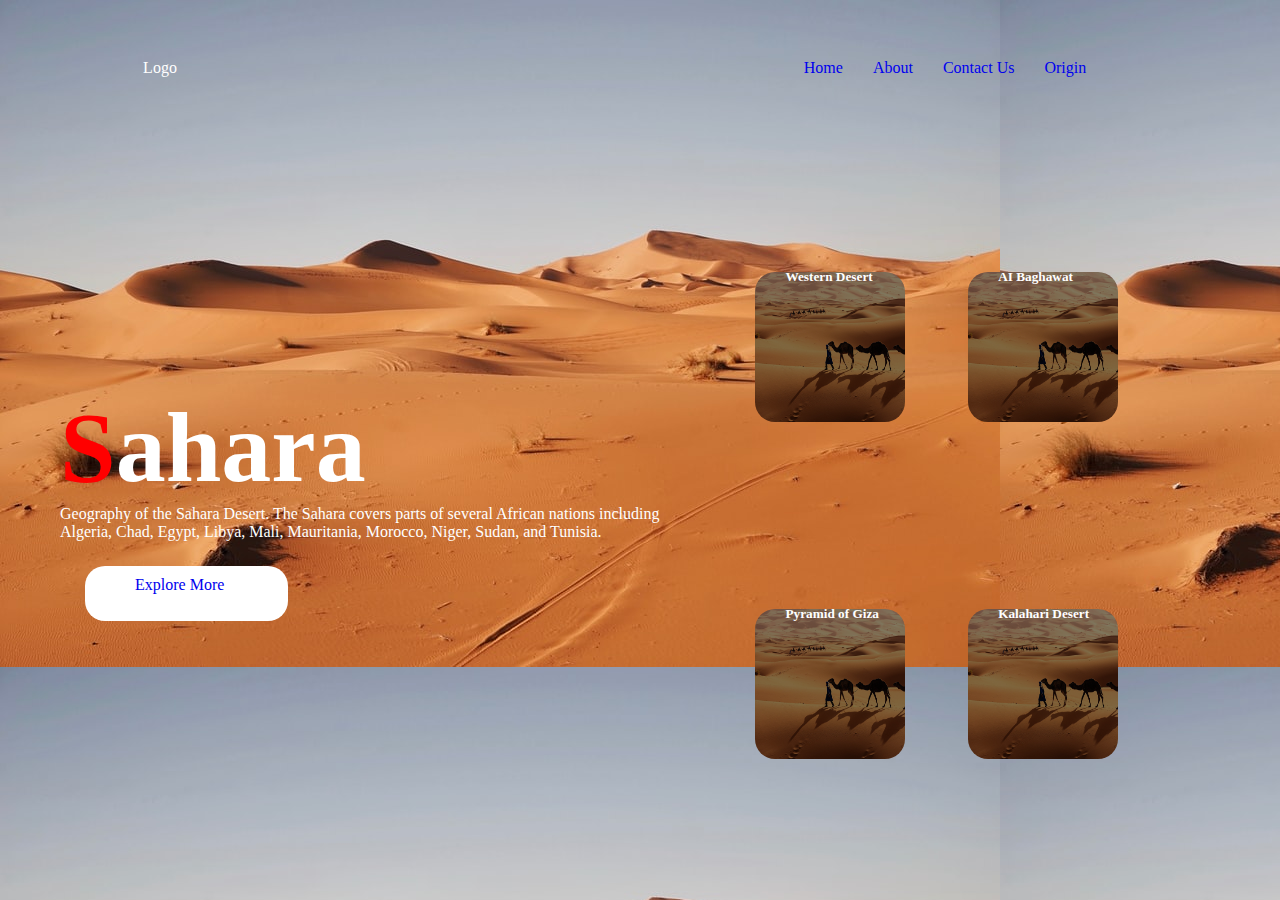
<file: index.html>
<!DOCTYPE html>
<html lang="en">

<head>
    <meta charset="UTF-8">
    <meta http-equiv="X-UA-Compatible" content="IE=edge">
    <meta name="viewport" content="width=device-width, initial-scale=1.0">
    <link rel="stylesheet" href="index.css">
    <title>Document</title>
</head>

<body>
    <header>
        <nav>
            <div class="logo">Logo</div>
            <div class="menu">
                <ul class="right-menu">
                    <li><a href="index.html">Home</a></li>
                    <li><a href="#">About</a></li>
                    <li><a href="contact.html">Contact Us</a></li>
                    <li><a href="#">Origin</a></li>
                  </ul>
            </div>

        </nav>
        <main>
            <div class="des">
                <h1>Sahara</h1>
                <p>Geography of the Sahara Desert. The Sahara covers parts of several African nations including Algeria,
                    Chad, Egypt, Libya, Mali, Mauritania,
                    Morocco, Niger, Sudan, and Tunisia. </p>
                <a href="explore.html" class="explore">Explore More</a>
            </div>
            <div class="photos">
                <div class="photos1">
                    <div class="photos12">
                        <a href="bottle.html" id="bottle"><img src="image/SaharaDesert.jpg" alt="bottle"
                                class="thumbnails" /></a>
                        <h5 class="txt1">Western Desert</h5>
                    </div>
                    <div class="photos12">
                        <a href="bottle.html" id="bottle"><img src="image/SaharaDesert.jpg" alt="bottle"
                                class="thumbnails" /></a>
                        <h5 class="txt1">AI Baghawat</h5>
                    </div>
                </div>


                <div class="photos1">
                    <div class="photos12">
                        <a href="bottle.html" id="bottle"><img src="image/SaharaDesert.jpg" alt="bottle"
                                class="thumbnails" /></a>
                        <h5 class="txt1">Pyramid of Giza</h5>
                    </div>
                    <div class="photos12">
                        <a href="bottle.html" id="bottle"><img src="image/SaharaDesert.jpg" alt="bottle"
                                class="thumbnails" /></a>
                        <h5 class="txt1">Kalahari Desert</h5>
                    </div>
                </div>
            </div>


        </main>
    </header>
</body>

</html>
</file>
<file: index.css>
*{
    padding:0%;
    margin:0%;
    text-decoration: none;
}
body{
    background-color: red;
    background-image: url("image/photo.jpg");
    

}
Header{
    
    color: white;
    

}
nav{
    
    display: flex;
    justify-content: space-between;
    width:100%;
    height: 15vh;
}
ul{
    display: flex;
    justify-content: flex-end;
    text-decoration: none;
    list-style: none;
}
li{
    margin-right: 30px;
}
.logo{
  
    width:25%;
    display: flex;
    justify-content:space-around;
    align-items: center;

}

h1::first-letter{
    color:red;
}

.menu{
   
    width:50%;
    display: flex;
    justify-content:space-around;
    align-items: center;

}
ul a:hover{
    color: black;
}
ul :first-child:hover{
    background-color: red;
}
main{
    height:85vh;
   
    display:flex;
    margin-left: 60px;
    align-items: center;
}
.des{

    display:flex;
    width:50%;
    justify-content: flex-start;
    flex-direction: column;
    
}
.explore{
 background-color:white;
 width:25%;
 height:5vh;
 margin:25px;
 padding-top: 10px;
 padding-left: 50px;
 border-radius: 20px;
}
.explore:hover{
    background-color:lightskyblue;
}
.photos{
    width:50%;
    height:75vh;
  
}
.photos{
 width:40%;
 display: flex;
flex-direction: column;
justify-content:space-around;
align-items: center;
 

}
.photos1{
   display: flex;


justify-content: start;
}

img{
  width: 150px;
  height: 150px;
  margin:20px;  
  filter: brightness(50%);
  border-radius: 20px;
  

}
.photos12 {
    margin: 3%;
    position: relative;
}
.txt1 {
    position: absolute;
    top: 17px;
    left: 50px;
}
h1{
    font-size: 100px;
}
.heading{
    margin-top: 30px;
    width:100%;
    height: 15vh;
   
    color:black;
    display:flex;
    justify-content: center;
    align-items: center;

    
}
form{
    display: flex;
    color: rgb(42, 80, 3);
    flex-direction: column;
    margin-left: 30%;
    margin-right: 30%;
}
@media screen and (min-width: 480px) {
    body {
      background-color: rgb(84, 85, 84);
    }
  }
  @media screen and (max-width: 600px) {
    div h1 {
      font-size: 20px;
    }
  }
  @media screen and (max-width: 600px) {
    .right-menu li {
      float: left;
      width: 100%;
    }
  }
</file>
